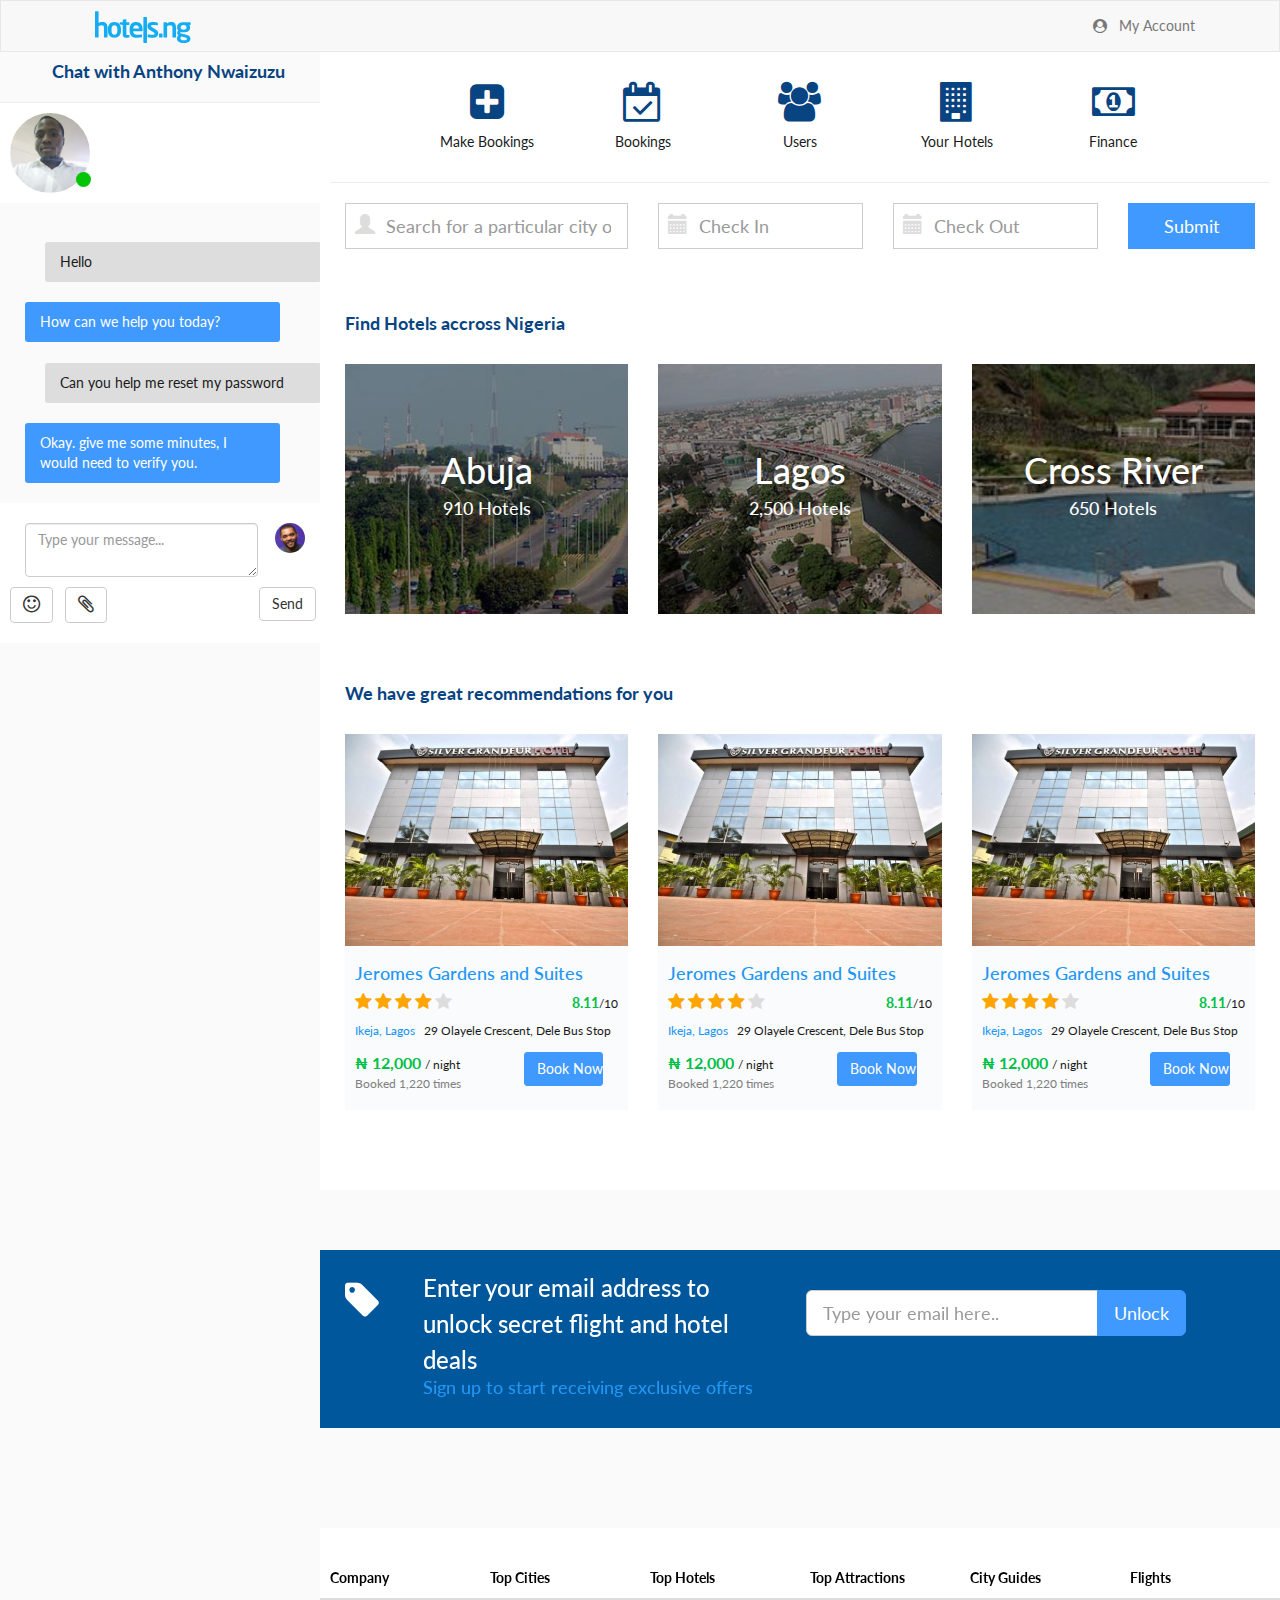
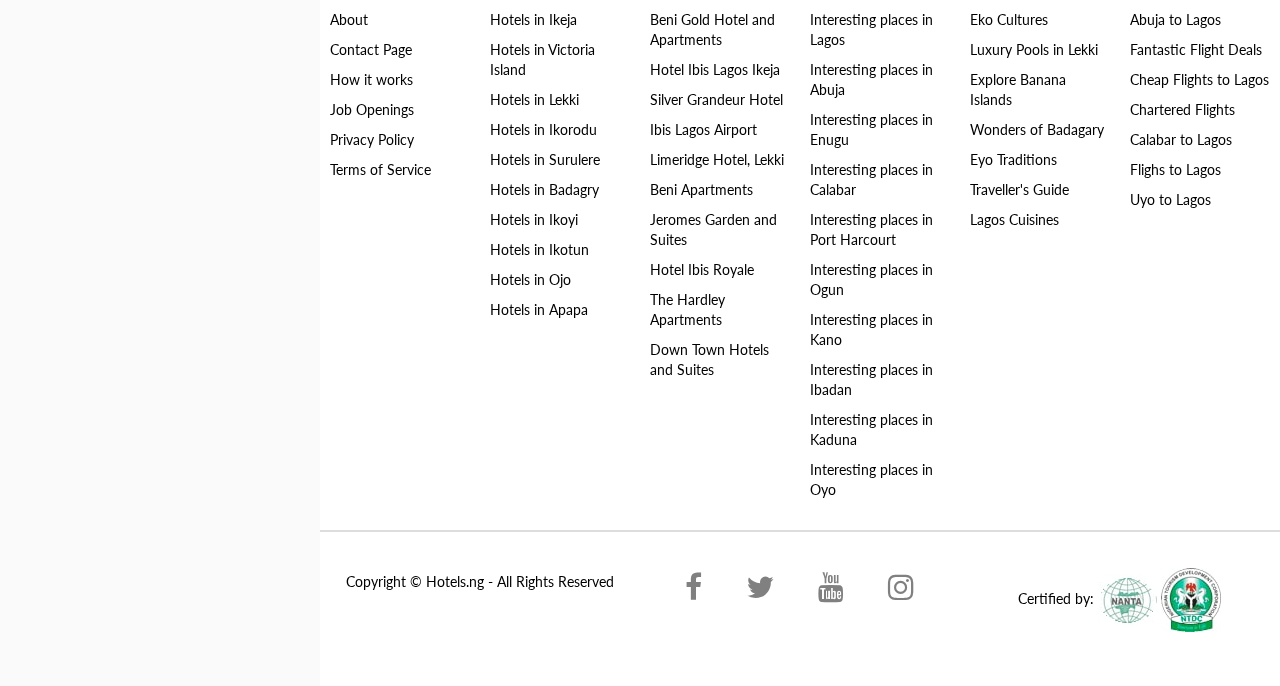
<file: index.html>
<!DOCTYPE html>
<html lang="en">
<head>
  <title>Task Title</title>
  <meta charset="utf-8">
  <meta name="viewport" content="width=device-width, initial-scale=1">
  <link rel="stylesheet" href="https://maxcdn.bootstrapcdn.com/bootstrap/3.3.7/css/bootstrap.min.css">
  <script src="https://ajax.googleapis.com/ajax/libs/jquery/3.2.1/jquery.min.js"></script>
  <script src="https://maxcdn.bootstrapcdn.com/bootstrap/3.3.7/js/bootstrap.min.js"></script>
    <link rel="stylesheet" type="text/css" href="https://maxcdn.bootstrapcdn.com/font-awesome/4.7.0/css/font-awesome.min.css">

<link href="https://fonts.googleapis.com/css?family=Lato:300,400,700" rel="stylesheet">
<link rel="stylesheet" type="text/css" href="css/main.css">
</head>
<body>

<nav class="navbar navbar-default">
  <div class="container">
    <div class="navbar-header">
      <button type="button" class="navbar-toggle" data-toggle="collapse" data-target="#myNavbar">
        <span class="icon-bar"></span>
        <span class="icon-bar"></span>
        <span class="icon-bar"></span>                        
      </button>
      <a class="navbar-brand" href="#">
        <svg xmlns="http://www.w3.org/2000/svg" xmlns:xlink="http://www.w3.org/1999/xlink" width="96px" height="32px" viewBox="0 0 96 32" version="1.1"><defs><polyline points="0 0.2924 95.6967785 0.2924 95.6967785 32 0 32"></polyline><polygon points="0 0.2924 95.6967785 0.2924 95.6967785 32 0 32"></polygon></defs><g stroke="none" stroke-width="1" fill="none" fill-rule="evenodd"><g transform="translate(-20.000000, -14.000000)"><g transform="translate(20.000000, 14.000000)"><path d="M67.0155705 26.52424L64.5986577 26.52424C64.3002685 26.52424 64.0558389 26.28144 64.0558389 25.98424L64.0558389 22.93664C64.0558389 22.63984 64.3002685 22.42424 64.5986577 22.42424L67.0155705 22.42424C67.3143624 22.42424 67.5587919 22.63984 67.5587919 22.93664L67.5587919 25.98424C67.5587919 26.28144 67.3143624 26.52424 67.0155705 26.52424" fill="#14ACF2"></path><mask fill="white"><use xlink:href="#path-1"></use></mask><path d="M12.0020537 26.52424L9.50379866 26.52424C9.2054094 26.52424 8.96057718 26.25464 8.96057718 25.95784L8.96057718 17.08344C8.96057718 14.73744 8.55346309 14.14384 6.73413423 14.14384 5.81118121 14.14384 4.72473826 14.46704 3.58433557 15.06104L3.58433557 25.95784C3.58433557 26.25464 3.33990604 26.52424 3.04111409 26.52424L0.543261745 26.52424C0.244469799 26.52424 0.0000402684564 26.25464 0.0000402684564 25.95784L0.0000402684564 0.83144C0.0000402684564 0.53424 0.244469799 0.29224 0.543261745 0.29224L3.04111409 0.29224C3.33990604 0.29224 3.58433557 0.53424 3.58433557 0.83144L3.58433557 12.12104C4.61601342 11.49984 5.75681879 11.12264 7.6844698 11.12264 11.4314497 11.12264 12.5452752 13.76624 12.5452752 17.08344L12.5452752 25.95784C12.5452752 26.25464 12.3008456 26.52424 12.0020537 26.52424" fill="#14ACF2" mask="url(#mask-2)"></path><path d="M22.3550336 17.83908C22.3550336 15.62748 21.3507383 14.19748 19.4496644 14.19748 17.5485906 14.19748 16.5438926 15.62748 16.5438926 17.83908L16.5438926 20.02348C16.5438926 22.23588 17.5485906 23.66468 19.4496644 23.66468 21.3507383 23.66468 22.3550336 22.23588 22.3550336 20.02348L22.3550336 17.83908ZM19.4496644 26.73988C15.186443 26.73988 12.96 23.88068 12.96 20.02348L12.96 17.83908C12.96 13.98188 15.186443 11.12268 19.4496644 11.12268 23.7128859 11.12268 25.9393289 13.98188 25.9393289 17.83908L25.9393289 20.02348C25.9393289 23.88068 23.7128859 26.73988 19.4496644 26.73988L19.4496644 26.73988ZM33.9288725 26.5516C33.2769262 26.6588 32.679745 26.74 32.0825638 26.74 29.0141074 26.74 27.7649799 26.0656 27.7649799 22.4516L27.7649799 13.982 25.2123624 13.604C24.9139732 13.5508 24.6691409 13.3616 24.6691409 13.0648L24.6691409 11.8508C24.6691409 11.5548 24.9139732 11.3116 25.2123624 11.3116L27.7649799 11.3116 27.7649799 9.0992C27.7649799 8.8032 28.0094094 8.614 28.3082013 8.56L30.8334362 8.1288 30.9417584 8.1288C31.1861879 8.1288 31.376255 8.2632 31.376255 8.5336L31.376255 11.3116 33.8201477 11.3116C34.1189396 11.3116 34.3633691 11.5548 34.3633691 11.8508L34.3633691 13.4424C34.3633691 13.7392 34.1189396 13.982 33.8201477 13.982L31.376255 13.982 31.376255 22.4516C31.376255 23.8 31.4575973 23.9616 32.4353154 23.9616L33.8745101 23.9616C34.2276644 23.9616 34.4447114 24.0968 34.4447114 24.3664L34.4447114 26.0656C34.4447114 26.3352 34.2820268 26.4976 33.9288725 26.5516M44.0056107 17.51488C44.0056107 15.41168 42.8382282 14.19768 41.154604 14.19768 39.4709799 14.19768 38.2488322 15.38448 38.2488322 17.51488L38.2488322 17.62248 44.0056107 17.62248 44.0056107 17.51488ZM47.0740671 20.15848L38.2218523 20.15848 38.2218523 20.23928C38.2218523 21.80408 38.873396 23.66488 41.4803758 23.66488 43.4623893 23.66488 45.3360805 23.50328 46.4764832 23.39528L46.5582282 23.39528C46.8296376 23.39528 47.0466846 23.53048 47.0466846 23.80008L47.0466846 25.58048C47.0466846 26.01168 46.9653423 26.20088 46.4764832 26.28128 44.7115168 26.60568 43.6524564 26.73968 41.2089664 26.73968 38.4932617 26.73968 34.637557 25.28368 34.637557 19.96968L34.637557 17.97328C34.637557 13.76648 37.0001074 11.12248 41.154604 11.12248 45.3360805 11.12248 47.6168859 13.95488 47.6168859 17.97328L47.6168859 19.48448C47.6168859 19.91568 47.4542013 20.15848 47.0740671 20.15848L47.0740671 20.15848ZM51.4519329 31.88988L48.926698 31.88988C48.6275034 31.88988 48.3834765 31.62028 48.3834765 31.32348L48.3834765 6.53748C48.3834765 6.24068 48.6275034 5.99748 48.926698 5.99748L51.4519329 5.99748C51.7503221 5.99748 51.9677718 6.24068 51.9677718 6.53748L51.9677718 31.32348C51.9677718 31.62028 51.7503221 31.88988 51.4519329 31.88988M57.9483624 26.73988C56.8897047 26.73988 54.6084966 26.60548 53.087557 26.20068 52.7621879 26.11948 52.5717181 25.90388 52.5717181 25.58068L52.5717181 23.96188C52.5717181 23.74628 52.7621879 23.53068 53.0335973 23.53068L53.1423221 23.53068C54.4458121 23.69228 56.8897047 23.82668 57.7039329 23.82668 59.387557 23.82668 59.6319866 23.26028 59.6319866 22.53188 59.6319866 22.01948 59.3062148 21.69628 58.4372215 21.15628L54.7172215 18.89068C53.386349 18.08148 52.4360134 16.73268 52.4360134 15.16868 52.4360134 12.47108 54.1466174 11.12268 57.5956107 11.12268 59.7946711 11.12268 61.0437987 11.36548 62.4286309 11.66268 62.7548054 11.74308 62.9174899 11.95868 62.9174899 12.28188L62.9174899 13.84708C62.9174899 14.17108 62.7548054 14.35948 62.4829933 14.35948L62.3746711 14.35948C61.6144027 14.25148 59.4419195 14.03588 57.894 14.03588 56.5905101 14.03588 56.0203087 14.33188 56.0203087 15.16868 56.0203087 15.59988 56.4278255 15.86948 57.1067517 16.27428L60.6636644 18.43188C62.9448725 19.80788 63.2702416 21.15628 63.2702416 22.53188 63.2702416 24.87908 61.5056779 26.73988 57.9483624 26.73988M80.5126711 26.52424L78.0140134 26.52424C77.7156242 26.52424 77.4715973 26.25464 77.4715973 25.95784L77.4715973 17.16424C77.4715973 14.81784 77.2541477 14.14384 75.1630067 14.14384 74.239651 14.14384 73.234953 14.52104 72.0945503 15.11504L72.0945503 25.95784C72.0945503 26.25464 71.8505235 26.52424 71.5517315 26.52424L69.0534765 26.52424C68.7546846 26.52424 68.510255 26.25464 68.510255 25.95784L68.510255 11.85064C68.510255 11.55464 68.7546846 11.31184 69.0534765 11.31184L71.4160268 11.31184C71.7144161 11.31184 71.9588456 11.55464 71.9588456 11.85064L71.9588456 12.41704C73.533745 11.41944 74.5658255 11.12264 76.3577718 11.12264 80.2682416 11.12264 81.0554899 13.73904 81.0554899 17.16424L81.0554899 25.95784C81.0554899 26.25464 80.8106577 26.52424 80.5126711 26.52424" fill="#14ACF2"></path><mask fill="white"><use xlink:href="#path-3"></use></mask><path d="M91.5149396 16.32816C91.5149396 15.03376 90.9447383 14.03616 88.6095705 14.03616 86.3013826 14.03616 85.6768188 15.06096 85.6768188 16.32816L85.6768188 16.54456C85.6768188 17.54216 86.0843356 18.67496 88.6095705 18.67496 90.8629933 18.67496 91.5149396 17.89296 91.5149396 16.54456L91.5149396 16.32816ZM91.8137315 27.57576C91.8137315 26.98296 91.4605772 26.63216 88.6095705 25.95776L86.1926577 25.39136C85.7851409 25.95776 85.5141342 26.30856 85.5141342 27.27976L85.5141342 27.52176C85.5141342 28.62816 86.1926577 29.30256 88.7456779 29.30256 91.352255 29.30256 91.8137315 28.73616 91.8137315 27.76496L91.8137315 27.57576ZM95.2627248 13.76656L94.3659463 14.11656C94.8008456 14.73736 95.0448725 15.33056 95.0448725 16.27416L95.0448725 16.46336C95.0448725 19.83536 92.7097047 21.37256 88.6095705 21.37256 87.1703758 21.37256 86.1926577 21.12976 85.6502416 20.91416 85.3236644 21.12976 85.1883624 21.37256 85.1883624 21.61496 85.1883624 22.15456 85.486349 22.37016 86.1117181 22.50536L89.3158792 23.26016C93.0084966 24.12336 95.3976242 24.68976 95.3976242 27.57576L95.3976242 27.76496C95.3976242 30.51656 93.361651 32.00016 88.7456779 32.00016 84.3459463 32.00016 82.0107785 30.35456 82.0107785 27.52176L82.0107785 27.27976C82.0107785 26.17336 82.5270201 25.09456 83.3960134 24.31256 82.6353423 23.74616 82.1738658 22.80176 82.1738658 21.83056L82.1738658 21.80376C82.1738658 20.96816 82.5270201 20.13136 83.259906 19.61976 82.4452752 18.78296 82.1468859 17.81176 82.1468859 16.46336L82.1468859 16.27416C82.1468859 13.57736 83.9118523 11.31176 88.6095705 11.31176L94.9635302 11.31176C95.371047 11.31176 95.6968188 11.63496 95.6968188 12.03976L95.6968188 13.17256C95.6968188 13.57736 95.588094 13.63136 95.2627248 13.76656L95.2627248 13.76656Z" fill="#14ACF2" mask="url(#mask-4)"></path></g></g></g></svg>
      </a>
    </div>
    <div class="collapse navbar-collapse" id="myNavbar">
      <ul class="nav navbar-nav hidden">
        <li class="active"><a href="#">Home</a></li>
        <li><a href="#">About</a></li>
        <li><a href="#">Projects</a></li>
        <li><a href="#">Contact</a></li>
      </ul>
      <ul class="nav navbar-nav navbar-right">
        <li><a href="#"><span class="fa fa-user-circle"></span> &nbsp;  My Account</a></li>
      </ul>
    </div>
  </div>
</nav>

<div style="position: fixed; width:337.25px" class="visible-lg visible-md">


<!--iFrame-->

<iframe style="border: 0px; width: 100%; height: 600px; padding: 0px;overflow: hidden;" scrolling="no" src="messagebox.html"></iframe>

<!--iFrame-->



  </div>
      <div class="col-md-3"></div>

<div class="col-md-9" style="padding: 0px">
  <div class="bodyWrapper">
  <div class="">
    <div class="col-md-1"></div>
    <div class="col-md-2 col-xs-6 text-center">
      <i class="fa fa-plus-square actionIcons"></i>
      <p>
        Make Bookings
      </p>
    </div>
    <div class="col-md-2 col-xs-6 text-center">
      <i class="fa fa-calendar-check-o actionIcons"></i>
      <p>
        Bookings
      </p>
    </div>
    <div class="col-md-2 col-xs-6 text-center">
      <i class="fa fa-users actionIcons"></i>
      <p>
        Users
      </p>
    </div>
    <div class="col-md-2 col-xs-6 text-center">
      <i class="fa fa-building actionIcons"></i>
      <p>
        Your Hotels
      </p>
    </div>
    <div class="col-md-2 col-xs-6 text-center">
      <i class="fa fa-money actionIcons"></i>
      <p>
        Finance
      </p>
    </div>
    <div class="clearfix"></div>
  </div>
    <hr>
  <div class="">
    <div class="col-md-4">
      <div class="form-group ">
        <div class="inner-addon left-addon">
          <i class="glyphicon glyphicon-user searchIcon"></i>
          <input type="text" class="form-control input-lg searchInput" placeholder="Search for a particular city or hotel" />
        </div>
      </div>
    </div>
    <div class="col-md-3">
      <div class="form-group ">
        <div class="inner-addon left-addon">
          <i class="glyphicon glyphicon-calendar searchIcon"></i>
          <input type="text" class="form-control input-lg searchInput" placeholder="Check In"/>
        </div>
      </div>
    </div>
    <div class="col-md-3">
      <div class="form-group ">
        <div class="inner-addon left-addon">
          <i class="glyphicon glyphicon-calendar searchIcon"></i>
          <input type="text" class="form-control input-lg searchInput" placeholder="Check Out"/>
        </div>
      </div>
    </div>
    <div class="col-md-2">
      <div class="form-group ">
        <div class="inner-addon left-addon">
          <button type="submit" class="btn btn-block btn-primary btn-lg searchBtn">Submit</button>
        </div>
      </div>
    </div>
    <div>
      
    </div>
  </div>
<div class="clearfix"></div>

</div>
<div class="clearfix"></div>

<div class="">
                                        <!--        CUSTOMER SUPPORT SECTION          -->


                                        <!--        HOTEL LISTING  SECTION          -->

  <div class="" style="padding: 0px">
  <div class="bodyWrapper">
    <h4 class="deepColor bold margin15">
      Find Hotels accross Nigeria
    </h4>
    <br>
    <div class="col-md-4">
      <div style="width: 100%; height: 250px; background: url(img/abuja.jpg); background-size: cover">
        <div class="overlay">
        <h1 class="overlayHead">
          Abuja
        </h1>
        <h4 class="overlaySubHead">
          910 Hotels
        </h4>
        </div>
      </div>
      <br>
    </div>
    <div class="col-md-4">
      <div style="width: 100%; height: 250px; background: url(img/lagos.jpg); background-size: cover">
        <div class="overlay">
        <h1 class="overlayHead">
          Lagos
        </h1>
        <h4 class="overlaySubHead">
          2,500 Hotels
        </h4>
        </div>
      </div>
      <br>
    </div>
    <div class="col-md-4">
      <div style="width: 100%; height: 250px; background: url(img/cross-river.jpg); background-size: cover">
        <div class="overlay">
        <h1 class="overlayHead">
          Cross River
        </h1>
        <h4 class="overlaySubHead">
          650 Hotels
        </h4>
        </div>
      </div>
      <br>
    </div>
    <div class="clearfix"></div>

    <br>
    <br>


    <h4 class="margin15 bold deepColor">
      We have great recommendations for you
    </h4>
    <br>
    <div class="col-md-4">
      <img src="img/hotels/gardens.jpg" width="100%">
      <div class="listingBg">
        <h4 style="margin-bottom: 9px">
          Jeromes Gardens and Suites
        </h4>
        <i class="fa fa-star rating full"></i>
        <i class="fa fa-star rating full"></i>
        <i class="fa fa-star rating full"></i>
        <i class="fa fa-star rating full"></i>
        <i class="fa fa-star rating empty"></i>
        <span class="pull-right">
          <span style="color: #00c047; font-weight: bold; font-size: 14px">8.11</span><span style="color: #1a1a1a;">/10</span>
        </span>
        <p style="margin-top: 10px; width: 100%; height: 20px; overflow: hidden;">
          Ikeja, Lagos &nbsp; <span style="color: #1a1a1a;">29 Olayele Crescent, Dele Bus Stop</span>
        </p>
        <div class="col-xs-7" style="padding: 0px">
          <span style="color: #00c047; font-weight: bold; font-size: 16px">₦ 12,000 </span><span style="color: #1a1a1a;">/ night</span>
          <p style="color: gray">
            Booked 1,220 times
          </p>
        </div>
        <div class="col-xs-5">
          <button type="submit" class="btn btn-block btn-primary " style="border-radius: 3px; box-shadow: none">Book Now</button>
        </div>
        <div class="clearfix"></div>
      </div>
      <br>
    </div>



    <div class="col-md-4">
      <img src="img/hotels/gardens.jpg" width="100%">
      <div class="listingBg">
        <h4 style="margin-bottom: 9px">
          Jeromes Gardens and Suites
        </h4>
        <i class="fa fa-star rating full"></i>
        <i class="fa fa-star rating full"></i>
        <i class="fa fa-star rating full"></i>
        <i class="fa fa-star rating full"></i>
        <i class="fa fa-star rating empty"></i>
        <span class="pull-right">
          <span style="color: #00c047; font-weight: bold; font-size: 14px">8.11</span><span style="color: #1a1a1a;">/10</span>
        </span>
        <p style="margin-top: 10px; width: 100%; height: 20px; overflow: hidden;">
          Ikeja, Lagos &nbsp; <span style="color: #1a1a1a;">29 Olayele Crescent, Dele Bus Stop</span>
        </p>
        <div class="col-xs-7" style="padding: 0px">
          <span style="color: #00c047; font-weight: bold; font-size: 16px">₦ 12,000 </span><span style="color: #1a1a1a;">/ night</span>
          <p style="color: gray">
            Booked 1,220 times
          </p>
        </div>
        <div class="col-xs-5">
          <button type="submit" class="btn btn-block btn-primary " style="border-radius: 3px; box-shadow: none">Book Now</button>
        </div>
        <div class="clearfix"></div>
      </div>
      <br>
    </div>



    <div class="col-md-4">
      <img src="img/hotels/gardens.jpg" width="100%">
      <div class="listingBg">
        <h4 style="margin-bottom: 9px">
          Jeromes Gardens and Suites
        </h4>
        <i class="fa fa-star rating full"></i>
        <i class="fa fa-star rating full"></i>
        <i class="fa fa-star rating full"></i>
        <i class="fa fa-star rating full"></i>
        <i class="fa fa-star rating empty"></i>
        <span class="pull-right">
          <span style="color: #00c047; font-weight: bold; font-size: 14px">8.11</span><span style="color: #1a1a1a;">/10</span>
        </span>
        <p style="margin-top: 10px; width: 100%; height: 20px; overflow: hidden;">
          Ikeja, Lagos &nbsp; <span style="color: #1a1a1a;">29 Olayele Crescent, Dele Bus Stop</span>
        </p>
        <div class="col-xs-7" style="padding: 0px">
          <span style="color: #00c047; font-weight: bold; font-size: 16px">₦ 12,000 </span><span style="color: #1a1a1a;">/ night</span>
          <p style="color: gray">
            Booked 1,220 times
          </p>
        </div>
        <div class="col-xs-5">
          <button type="submit" class="btn btn-block btn-primary " style="border-radius: 3px; box-shadow: none">Book Now</button>
        </div>
        <div class="clearfix"></div>
      </div>
    </div>


    <div class="clearfix"></div>
    <br>
    <br>
  </div>
</div>
</div>




<div class="clearfix"></div>

<div class="optinBg">
  <div class="">
  <div class="col-md-1 visible-md visible-lg">
    <i class="fa fa-tag tag"></i>
  </div>
  <div class="col-md-5">
    <h3 class="optinHead">
      Enter your email address to unlock secret flight and hotel deals
    </h3>
    <h4 class="optinSubHead"> 
      Sign up to start receiving exclusive offers
    </h4>
  </div>
  <div class="col-md-5" style="padding: 0px 6px">
    <br>
      <div class="input-group">
        <input type="text" class="form-control input-lg" style="box-shadow: none; color: black" placeholder="Type your email here.. ">
        <span class="input-group-btn">
          <button class="btn btn-primary btn-lg" type="button" style=" ">Unlock</button>
        </span>
      </div>
  </div>
</div>
  <div class="clearfix"></div>
</div>

<!-- BEGIN FOOTER -->

<footer class="container-fluid" style="padding: 0px;padding-top: 40px; padding-bottom: 0px; ">

  <div class="col-xs-6 col-md-2" style="padding:0px">
    <strong style="margin-left: 10px">Company</strong>
    <hr>
    <div style="padding: 10px">
      <p>
        About
      </p>
      <p>
        Contact Page
      </p>
      <p>
        How it works
      </p>
      <p>
        Job Openings
      </p>
      <p>
        Privacy Policy
      </p>
      <p>
        Terms of Service
      </p>
    </div>
  </div>

  <div class="col-xs-6 col-md-2" style="padding:0px">
    <strong style="margin-left: 10px">Top Cities</strong>
    <hr>
    <div style="padding: 10px">
      <p>
        Hotels in Ikeja
      </p>
      <p>Hotels in Victoria Island</p>
      <p>Hotels in Lekki</p>
      <p>Hotels in Ikorodu</p>
      <p>Hotels in Surulere</p>
      <p>Hotels in Badagry</p>
      <p>Hotels in Ikoyi</p>
      <p>Hotels in Ikotun</p>
      <p>Hotels in Ojo</p>
      <p>Hotels in Apapa</p>
    </div>
  </div>

    <div class="col-xs-6 col-md-2" style="padding:0px">
    <strong style="margin-left: 10px">Top Hotels</strong>
    <hr>
    <div style="padding: 10px">
      <p>Beni Gold Hotel and Apartments</p>
      <p>Hotel Ibis Lagos Ikeja</p>
      <p>Silver Grandeur Hotel</p>
      <p>Ibis Lagos Airport</p>
      <p>Limeridge Hotel, Lekki</p>
      <p>Beni Apartments</p>
      <p>Jeromes Garden and Suites</p>
      <p>Hotel Ibis Royale</p>
      <p>The Hardley Apartments</p>
      <p>Down Town Hotels and Suites</p>
    </div>
  </div>

  <div class="col-xs-6 col-md-2" style="padding:0px">
    <strong style="margin-left: 10px">Top Attractions</strong>
    <hr>
    <div style="padding: 10px">
      <p>
      Interesting places in Lagos
      </p>
      <p>
      Interesting places in Abuja
      </p>
      <p>
      Interesting places in Enugu
      </p>
      <p>
      Interesting places in Calabar
      </p>
      <p>
      Interesting places in Port Harcourt
      </p>
      <p>
      Interesting places in Ogun
      </p>
      <p>
      Interesting places in Kano
      </p>
      <p>
      Interesting places in Ibadan
      </p>
      <p>
      Interesting places in Kaduna
      </p>
      <p>
      Interesting places in Oyo
      </p>
    </div>
  </div>

    <div class="col-xs-6 col-md-2" style="padding:0px">
    <strong style="margin-left: 10px">City Guides</strong>
    <hr>
    <div style="padding: 10px">
      <p>Eko Cultures</p>
      <p>Luxury Pools in Lekki</p>
      <p>Explore Banana Islands</p>
      <p>Wonders of Badagary</p>
      <p>Eyo Traditions</p>
      <p>Traveller's Guide</p>
      <p>Lagos Cuisines</p>
    </div>
    </div>

    <div class="col-xs-6 col-md-2" style="padding:0px">
    <strong style="margin-left: 10px">Flights</strong>
    <hr>
    <div style="padding: 10px">
      <p>Abuja to Lagos</p>
      <p>Fantastic Flight Deals</p>
      <p>Cheap Flights to Lagos</p>
      <p>Chartered Flights</p>
      <p>Calabar to Lagos</p>
      <p>Flighs to Lagos</p>
      <p>Uyo to Lagos</p>
    </div>
    </div>
    <div class="clearfix"></div>
    <hr>
    <br>
    <br>
    <div class="col-md-4 text-center">
      Copyright &copy; Hotels.ng - All Rights Reserved
      <br>
      <br>
    </div>
    <div class="col-md-4 text-center">
      <i class="fa fa-facebook footerIcon"></i>
      <i class="fa fa-twitter footerIcon"></i>
      <i class="fa fa-youtube footerIcon"></i>
      <i class="fa fa-instagram footerIcon"></i>
      <br>
      <br>
    </div>
    <div class="col-md-4 text-center">
      <p style="margin-top: 0px; position: relative; top: -4px">
        Certified by: <img src="img/nanta.jpg"> <img src="img/ntdc.jpg">
      </p>
      <br>
      <br>
    </div>
    <div class="clearfix"></div>
</footer>
</div>
</body>
</html>
</file>
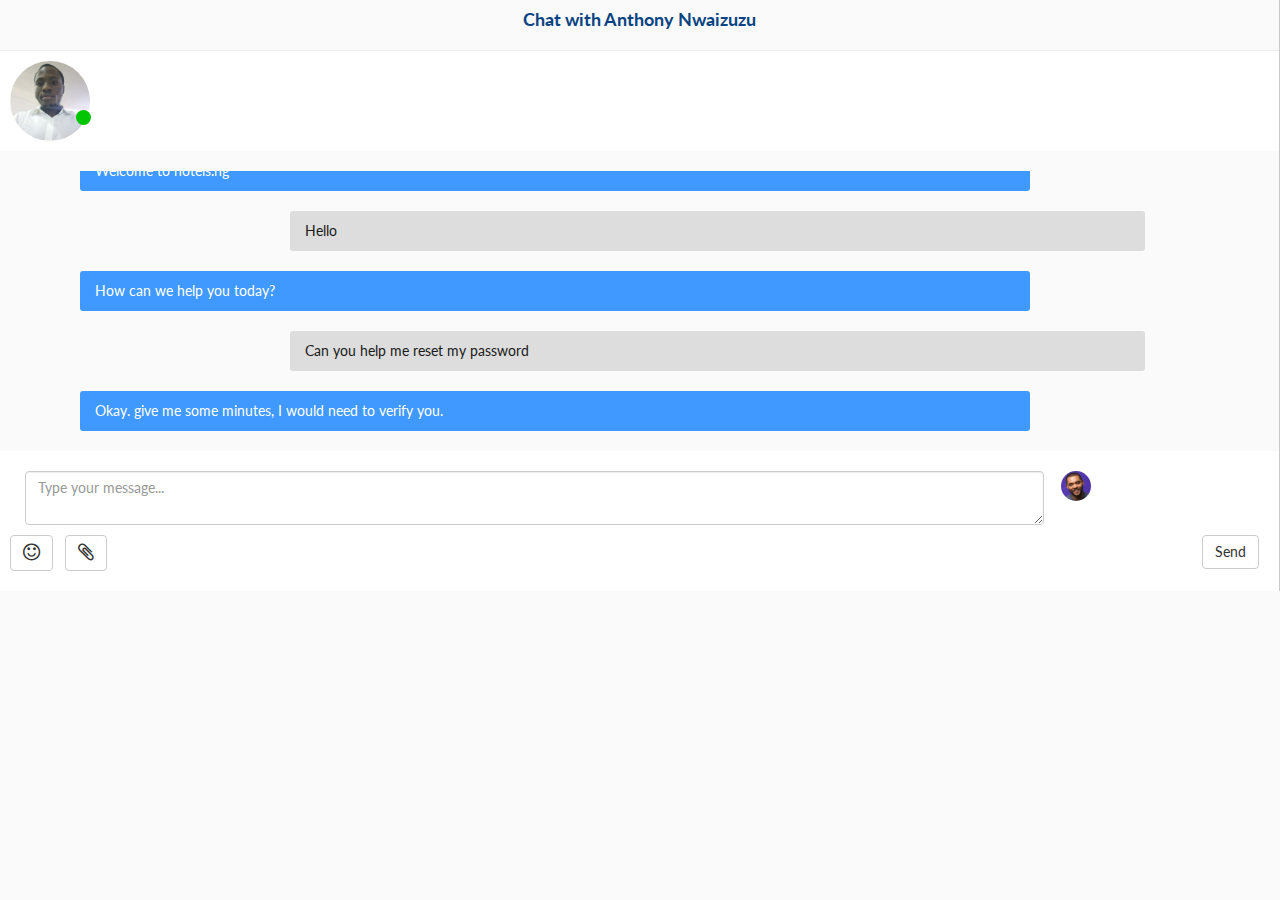
<file: messagebox.html>
<!DOCTYPE html>
<html lang="en">
<head>
  <title>Task Title</title>
  <meta charset="utf-8">
  <meta name="viewport" content="width=device-width, initial-scale=1">
  <link rel="stylesheet" href="https://maxcdn.bootstrapcdn.com/bootstrap/3.3.7/css/bootstrap.min.css">
  <script src="https://ajax.googleapis.com/ajax/libs/jquery/3.2.1/jquery.min.js"></script>
  <script src="https://maxcdn.bootstrapcdn.com/bootstrap/3.3.7/js/bootstrap.min.js"></script>
    <link rel="stylesheet" type="text/css" href="https://maxcdn.bootstrapcdn.com/font-awesome/4.7.0/css/font-awesome.min.css">
<style type="text/css">
  ::-webkit-scrollbar
{
    border-radius: 5px;
  width: 5px;  /* for vertical scrollbars */
  height: 12px; /* for horizontal scrollbars */
}

::-webkit-scrollbar-track
{
  background: rgba(0, 0, 0, 0.1);
}

::-webkit-scrollbar-thumb
{
  background: rgba(0, 0, 0, 0.5);
}

</style>


<link href="https://fonts.googleapis.com/css?family=Lato:300,400,700" rel="stylesheet">
<link rel="stylesheet" type="text/css" href="css/main.css">
</head>
<body>
    
    <div class="col-md-12" style="padding: 0px; background: ; border-right: 1px solid rgba(0,0,0,0.2); ">
  <div class="" style="background: ">
     <h4 class="deepColor bold text-center">
      Chat with Anthony Nwaizuzu
    </h4>
    <hr style="margin-bottom: 0px">
    <div class="bodyWrapper" style="padding-top:10px; padding-bottom: 10px ">
      <img src="img/fisayo.png" style="width: 80px; width: 80px; border-radius: 100%"> 
      <span style="margin-left: 10px; color: #1a1a1a">
        
        <div style="width: 15px; height: 15px; background: #04c504;margin-left: -24px;top: 110px; border-radius:100%;display: inline-block;position: absolute;">
        </div>
      </span>
    </div>
  </div>
  <br>


    <!-- CHAT MESSAGES COMES HERE-->
  

      <div style="height: 280px;overflow-y: scroll; width: 100%; border: 0px" id="thread">


    <div class="container">

    <!-- reciever  -->
    <div>
    <div class="col-xs-10" style="background: #4099FF; color: white; margin-left: 10px; border-radius: 3px; padding: 10px 15px">
      Welcome to hotels.ng
    </div>
    <div class="clearfix"></div>
    <br>
    </div>

        <!-- SENDER  -->
    <div>
    <div class="col-md-2"></div>
    <div class="col-md-9" style="background: #ddd;margin-left: 30px; border-radius: 3px; padding: 10px 15px">
      Hello
    </div>
    <div class="clearfix"></div>
    <br>
    </div>


    <!-- reciever  -->
    <div>
    <div class="col-xs-10" style="background: #4099FF; color: white; margin-left: 10px; border-radius: 3px; padding: 10px 15px">
      How can we help you today?
    </div>
    <div class="clearfix"></div>
    <br>
    </div>



        <!-- SENDER  -->
    <div>
    <div class="col-md-2"></div>
    <div class="col-md-9" style="background: #ddd;margin-left: 30px; border-radius: 3px; padding: 10px 15px">
      Can you help me reset my password
    </div>
    <div class="clearfix"></div>
    <br>
    </div>


        <!-- reciever  -->
    <div>
    <div class="col-xs-10" style="background: #4099FF; color: white; margin-left: 10px; border-radius: 3px; padding: 10px 15px">
      Okay. give me some minutes, I would need to verify you.
    </div>
    <div class="clearfix"></div>
    <br>
    </div>

  </div>
</div>


    <!-- END OF THREAD MESSAGE-->




  <div class="bodyWrapper">

    <div class="col-xs-10">
    <textarea class="form-control" placeholder="Type your message..."></textarea>
    </div>
        <div class="col-xs-2" style="padding-left: 2px">
      <img src="img/mark.jpg" style="width: 30px; width: 30px; border-radius: 100%"> 
      
    </div>
    <div class="clearfix"></div>
    <div style="width: 100%; height: 10px"></div>
    <button class="btn btn-default">
    <i class="fa fa-smile-o" style="font-size: 20px;"></i>
  </button>
  &nbsp;
    <button class="btn btn-default">
    <i class="fa fa-paperclip" style="font-size: 20px;"></i>
  </button>

    <button class="btn btn-default pull-right" style="margin-right: 10px">
      Send
  </button>
  </div>
</div>
<script>

  //To always scroll to bottom of chat
function scrollSmoothToBottom (id) {
   var div = document.getElementById(id);
   $('#' + id).animate({
      scrollTop: div.scrollHeight - div.clientHeight
   }, 500);
}
scrollSmoothToBottom("thread");
</script>
</body>
</html>
</file>
<file: css/main.css>
/* Remove the navbar's default margin-bottom and rounded borders */ 
    .navbar {
      border-radius: 0;
      margin-bottom: 0px;
    }
    
    /* Set height of the grid so .sidenav can be 100% (adjust as needed) */
    .row.content {height: 450px}
    
    /* Set gray background color and 100% height */
    .sidenav {
      padding-top: 20px;
      background-color: #f1f1f1;
      height: 100%;
    }
    
    /* Set black background color, white text and some padding */
    footer {
      background-color: white;
      color: black;
      padding: 15px;
      margin-top: 100px
    }
    
    /* On small screens, set height to 'auto' for sidenav and grid */
    @media screen and (max-width: 767px) {
      .sidenav {
        height: auto;
        padding: 15px;
      }
      .row.content {height:auto;} 
    }
    /* enable absolute positioning */
.inner-addon {
  position: relative;
}

/* style glyph */
.inner-addon .glyphicon {
  position: absolute;
  padding: 10px;
  pointer-events: none;
}

/* align glyph */
.left-addon .glyphicon  { left:  0px;}
.right-addon .glyphicon { right: 0px;}

/* add padding  */
.left-addon input  { padding-left:  40px; }
.right-addon input { padding-right: 30px; }
    .actionIcons{
      font-size: 40px; color: #084482; margin: 10px
    }

    body{
      background: #fafafa;
      font-family: 'Lato', sans-serif;
      color: #1a1a1a;
      -webkit-text-shadow: rgba(0,0,0,.01) 0 0 1px;
      -webkit-font-smoothing: antialiased;
      text-shadow: rgba(0,0,0,.01) 0 0 1px;
    }
    .navbar-brand{
      padding: 10px;
      padding-left: 40px
    }
    .btn-primary{
      background: #4099FF !important;
      border: 1px solid #4099FF !important;
    }
    .deepColor{
      color: #084482;
    }
    .bold{
      font-weight: bold
    }
    .bodyWrapper{
      width: 100%; background: white; padding: 20px 10px
    }
    .searchInput{
      border-radius: 0px; box-shadow: none
    }
    .searchIcon{
      font-size: 20px; color: #ddd
    }
    .searchBtn{
      border-radius: 0px; box-shadow: none
    }
    .margin15{
      margin-left: 15px
    }
    .overlay{
  width: 100%;position: relative; height: 100%; background: rgba(0,0,0,0.4);text-align: center;
}
.overlayHead{
  position: absolute;color: white; z-index: 1000;  top: 27%; right: 0; left: 0
}
.overlaySubHead{
  position: absolute;color: white; z-index: 1000;  top: 50%; right: 0; left: 0
}
.listingBg{
  width: 100%; padding: 8px 10px; background: #f9fbfd; color: #2196f3; font-size: 12px
}
.rating{
  font-size: 18px
}
.full{
  color: orange
}
.empty{
  color: #ddd
}
.optinBg{
  width: 100%; background: #01579b; padding: 20px 10px; margin-top: 60px; color: white
}
.tag{
  font-size: 40px; margin-top: 10px
}
.optinHead{
  margin-top: 0px;line-height: 1.5; margin-bottom: 0px
}
.optinSubHead{
  color: #2196f3; margin-top: 0px
}
.overlay:hover{
  background: rgba(0,0,0,0.8);
}
footer hr{
 margin: 0px; margin-top: 10px; border: 1px solid #ddd  
}
.footerIcon{
  font-size: 30px; 
  color: gray;
  margin:0px 20px
}
.footerIcon:hover{
  color: #4099FF
}
</file>
